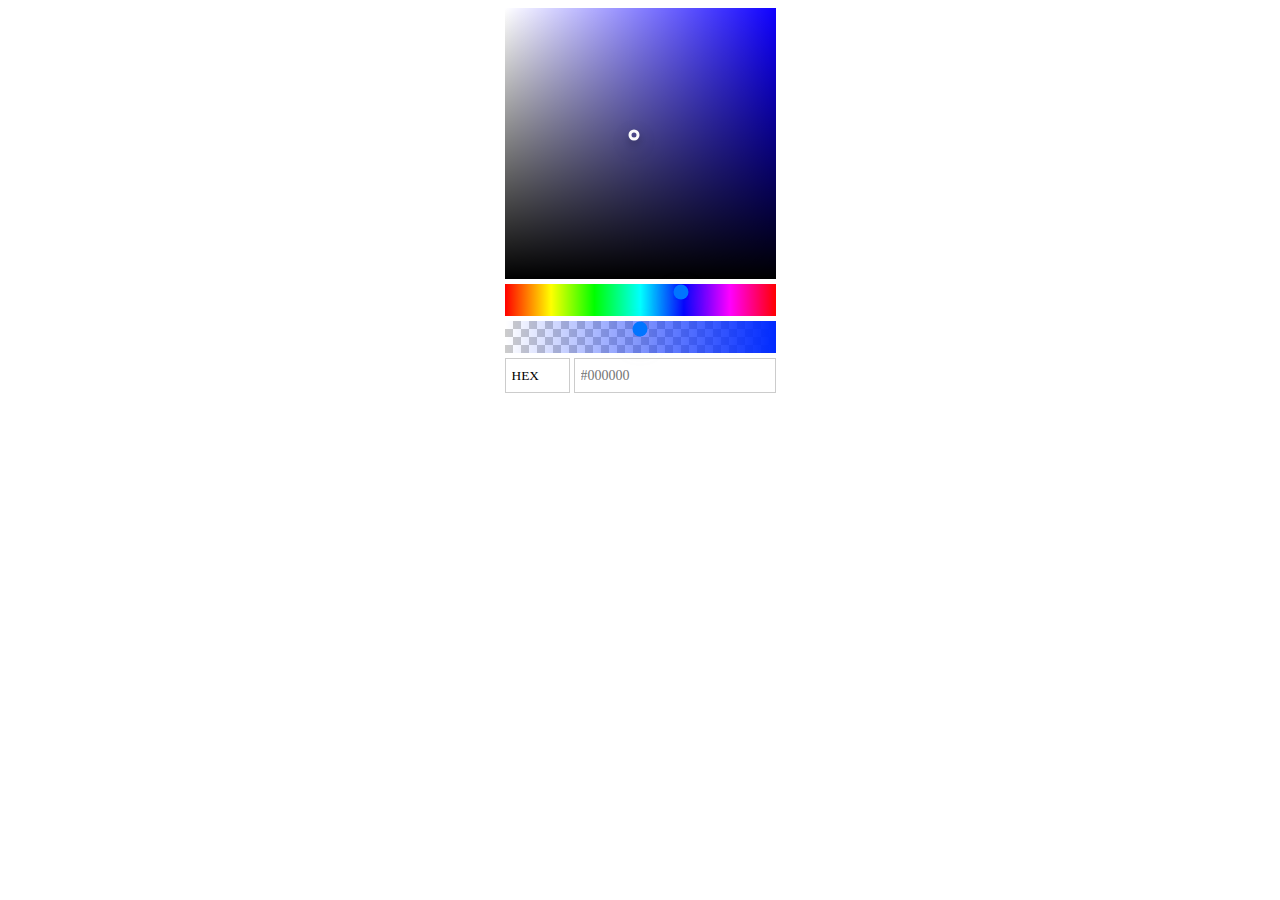
<file: 006-Canvas Color Picker/index.html>
<!DOCTYPE html>
<html lang="en">
<head>
	<meta charset="UTF-8">
	<meta name="viewport" content="width=device-width, initial-scale=1.0">
	<title>Document</title>
	<script src="helper/index.js"></script>
	<script src="wbtr-color-picker/index.js" type="module"></script>
</head>
<body>
	<wbtr-color-picker></wbtr-color-picker>
</body>
</html>
</file>
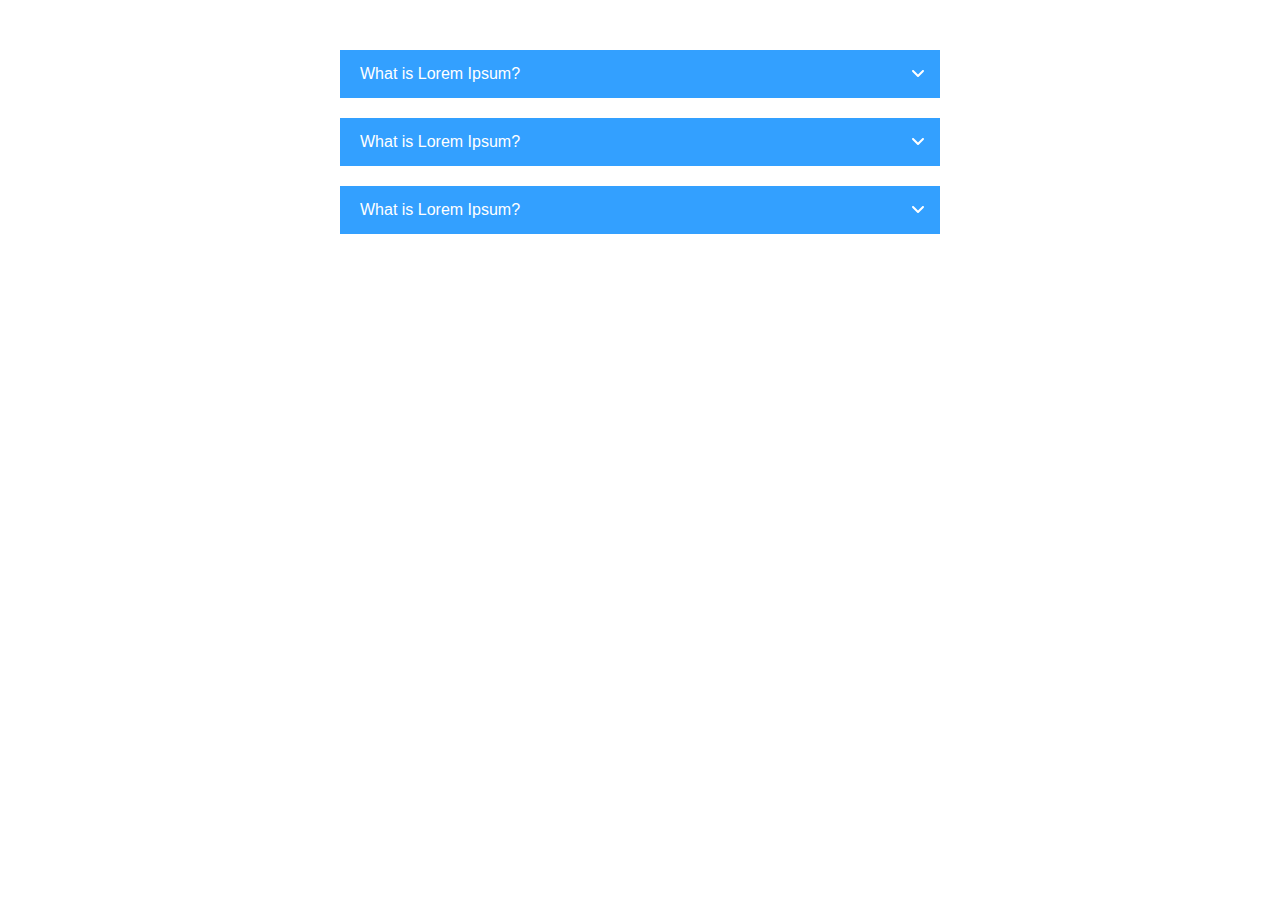
<file: 001-accordion/accordion.html>
<!DOCTYPE html>
<html lang="en">
<head>
	<meta charset="UTF-8">
	<meta name="viewport" content="width=device-width, initial-scale=1.0">
	<title>Document</title>
	<style>
		*{padding: 0;margin: 0;box-sizing: border-box;}
		body{padding: 50px 0;}

		.wbtr-accord{width: 600px;margin:0 auto;}
		.wbtr-accord-item + .wbtr-accord-item{margin-top: 20px;}
		.wbtr-accord-btn{display: inline-block;padding: 15px 20px;background: #33a0ff;color:#fff;border:none;width:100%;text-align: left;position: relative;font-size: 16px;cursor: pointer;}
		.wbtr-accord-btn::after{content:'';width:24px;height: 24px;background: url('data:image/svg+xml,<svg xmlns="http://www.w3.org/2000/svg" viewBox="0 0 448 512"><path fill="%2333a0ff" d="M201.4 374.6c12.5 12.5 32.8 12.5 45.3 0l160-160c12.5-12.5 12.5-32.8 0-45.3s-32.8-12.5-45.3 0L224 306.7 86.6 169.4c-12.5-12.5-32.8-12.5-45.3 0s-12.5 32.8 0 45.3l160 160z"/></svg>') no-repeat center center;background-size: 14px auto;filter: brightness(0) invert(1);position: absolute;top:calc(50% - 13px);right:10px;transition: 0.3s all linear;}		
		.wbtr-accord-item.active .wbtr-accord-btn::after{transform: rotate(-180deg);}
		.wbtr-accord-content{padding: 15px 10px;border:1px solid #33a0ff;}
		.wbtr-accord-content-wrapper{max-height: 0px;overflow: hidden;transition: 0.3s all linear;}
		


	</style>
</head>
<body>
	<div class="wbtr-accord">
		
		<div class="wbtr-accord-item">
			<button class="wbtr-accord-btn">What is Lorem Ipsum?</button>
			<div class="wbtr-accord-content-wrapper">
				<div class="wbtr-accord-content">
					<p>Lorem Ipsum is simply dummy text of the printing and typesetting industry. Lorem Ipsum has been the industry's standard dummy text ever since the 1500s, when an unknown printer took a galley of type and scrambled it to make a type specimen book. It has survived not only five centuries, but also the leap into electronic typesetting, remaining essentially unchanged. It was popularised in the 1960s with the release of Letraset sheets containing Lorem Ipsum passages, and more recently with desktop publishing software like Aldus PageMaker including versions of Lorem Ipsum.</p>
				</div>
				
			</div>	
		</div>
		<div class="wbtr-accord-item">
			<button class="wbtr-accord-btn">What is Lorem Ipsum?</button>
			<div class="wbtr-accord-content-wrapper">
				<div class="wbtr-accord-content">
					<p>Lorem Ipsum is simply dummy text of the printing and typesetting industry. Lorem Ipsum has been the industry's standard dummy text ever since the 1500s, when an unknown printer took a galley of type and scrambled it to make a type specimen book. It has survived not only five centuries, but also the leap into electronic typesetting, remaining essentially unchanged. It was popularised in the 1960s with the release of Letraset sheets containing Lorem Ipsum passages, and more recently with desktop publishing software like Aldus PageMaker including versions of Lorem Ipsum.</p>
				</div>
				
			</div>	
		</div>
		<div class="wbtr-accord-item">
			<button class="wbtr-accord-btn">What is Lorem Ipsum?</button>
			<div class="wbtr-accord-content-wrapper">
				<div class="wbtr-accord-content">
					<p>Lorem Ipsum is simply dummy text of the printing and typesetting industry. Lorem Ipsum has been the industry's standard dummy text ever since the 1500s, when an unknown printer took a galley of type and scrambled it to make a type specimen book. It has survived not only five centuries, but also the leap into electronic typesetting, remaining essentially unchanged. It was popularised in the 1960s with the release of Letraset sheets containing Lorem Ipsum passages, and more recently with desktop publishing software like Aldus PageMaker including versions of Lorem Ipsum.</p>
				</div>
				
			</div>	
		</div>	
	</div>

	<script>
		const ym_accord = () => {
			const accordEls = document.querySelectorAll('.wbtr-accord');
			accordEls.forEach((aEl)=>{
				aEl.addEventListener('click', (e)=>{

					const t = e.target;
					if(t.nodeName != 'BUTTON') return false;

					// collect elements
					const a = e.target.closest('.wbtr-accord');
					const aBtn = e.target.closest('.wbtr-accord-btn');
					const activeItem = e.target.closest('.wbtr-accord-item');
					const activeContentWrapper = aBtn.nextElementSibling;
					

					// if accordion toggle button click
					if(!aBtn) return false;


					// manage active accordion
					activeItem.classList.toggle('active');
					activeContentWrapper.style.maxHeight = activeContentWrapper.scrollHeight + 'px';
					if(!activeItem.classList.contains('active')) {
						activeContentWrapper.style.maxHeight = '0px';
					}


					// remove active class & max-height 0
					const aItems = a.querySelectorAll('.wbtr-accord-item');
					aItems.forEach((aItem)=>{
						if(!(aItem === activeItem)){
							aItem.classList.remove('active');
							const contentWrapper = aItem.querySelector('.wbtr-accord-content-wrapper');
							contentWrapper.style.maxHeight = '0px';
						}
					})
					
				})
			})
		}
		ym_accord();
	</script>
</body>
</html>
</file>
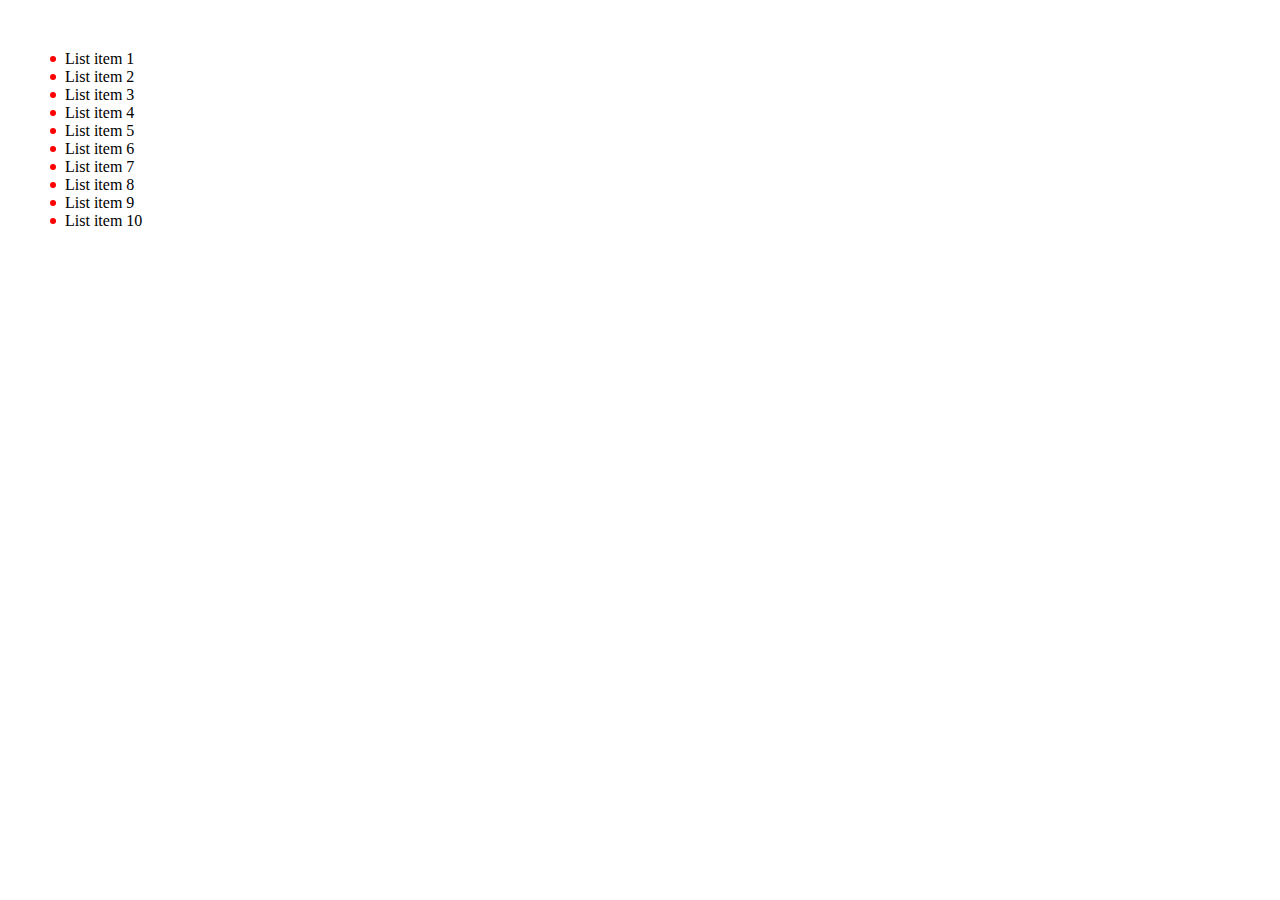
<file: 002-bullet dot/bullet-dot.html>
<!DOCTYPE html>
<html lang="en">
<head>
	<meta charset="UTF-8">
	<meta name="viewport" content="width=device-width, initial-scale=1.0">
	<title>Document</title>
</head>
<body>
	<style>
		*{padding: 0;margin: 0;box-sizing: border-box;}
		body{padding: 50px;}

		ul{list-style: none;}
		li{position: relative;padding-left: 15px;}
		li::before{content:'';width:6px;height:6px;background: red;position: absolute;;top:6px;left:0;border-radius: 50%;}
	</style>
	<ul>
		<li>List item 1</li>
		<li>List item 2</li>
		<li>List item 3</li>
		<li>List item 4</li>
		<li>List item 5</li>
		<li>List item 6</li>
		<li>List item 7</li>
		<li>List item 8</li>
		<li>List item 9</li>
		<li>List item 10</li>
	</ul>
</body>
</html>
</file>
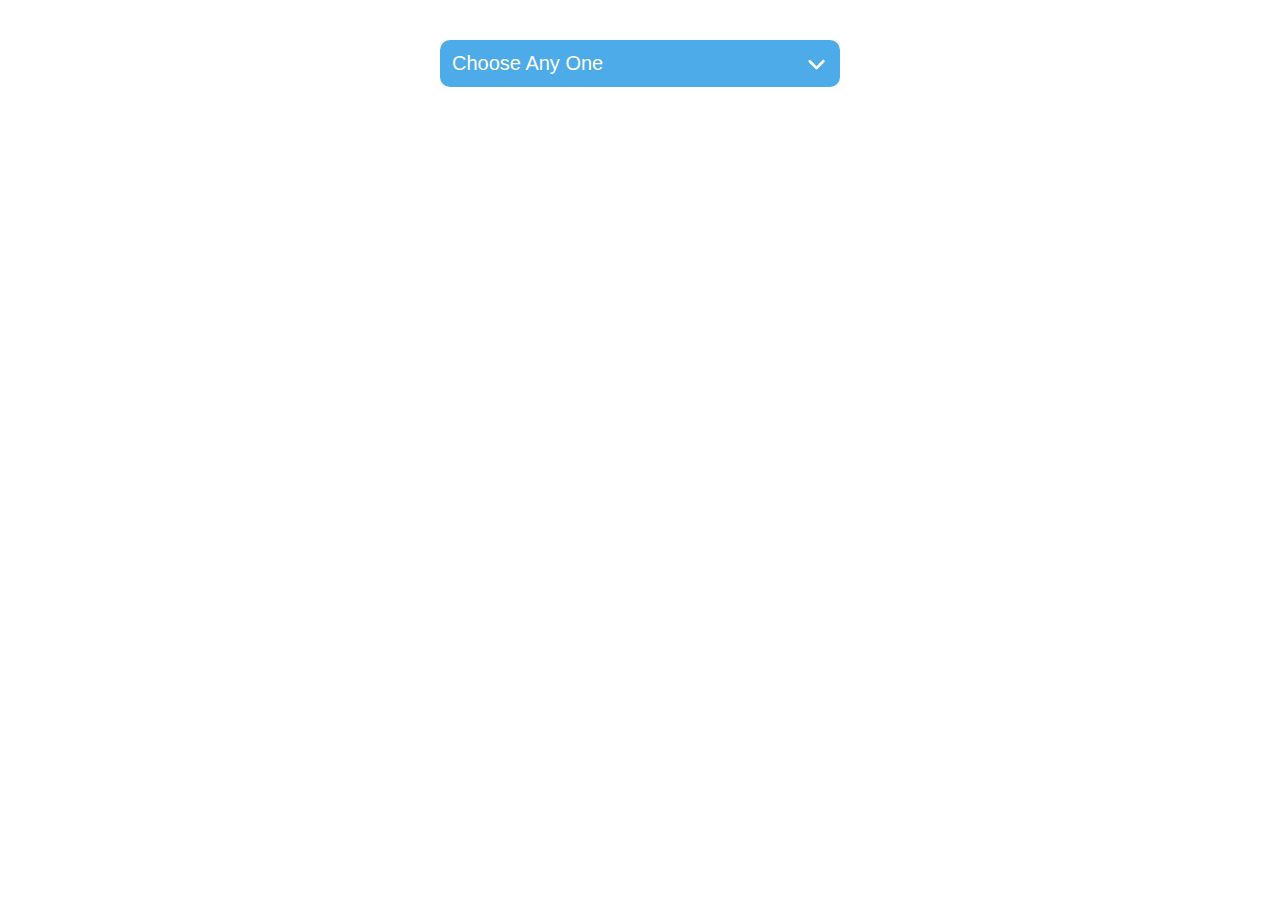
<file: 003-custom select/custom-select.html>
<!DOCTYPE html>
<html lang="en">
<head>
	<meta charset="UTF-8">
	<meta name="viewport" content="width=device-width, initial-scale=1.0">
	<title>Document</title>
</head>
<body>
	<style>
		*{padding: 0;margin: 0;box-sizing: border-box;}
		body{width:100%;height: 100vh;display: flex;justify-content: center;gap:30px;padding: 40px 0;align-items: flex-start;}

		.ym-select button{display: inline-block;background: transparent;color:#fff;border:none;}
		.ym-select-wrapper{max-width: 400px;width:100%;}
		.ym-select-list{max-height: 0px;transition: 0.5s all linear;overflow: hidden;border-bottom-left-radius: 10px;border-bottom-right-radius: 10px;pointer-events: none;}
		.ym-select-list li{padding: 8px 12px;border-top:1px solid #fff;}
		.ym-select-wrapper.show .ym-select-list{max-height: calc(100vh - 200px);overflow: auto;pointer-events: auto;}
		.ym-select{background: #4dabe9;color:#fff;border-radius: 10px;font-size: 20px;}
		.ym-selected-value{font-size: 20px;position: relative;display: block;width: 100%;text-align: left;padding: 12px 32px 12px 12px;}
		.ym-selected-value::after{content:'';position: absolute;top:50%;right:12px;transform: translateY(-50%);width:22px;height: 22px;
		background: url('data:image/svg+xml,<svg xmlns="http://www.w3.org/2000/svg" viewBox="0 0 448 512"><path fill="%23fff" d="M201.4 374.6c12.5 12.5 32.8 12.5 45.3 0l160-160c12.5-12.5 12.5-32.8 0-45.3s-32.8-12.5-45.3 0L224 306.7 86.6 169.4c-12.5-12.5-32.8-12.5-45.3 0s-12.5 32.8 0 45.3l160 160z"/></svg>') no-repeat center center;transition: 0.3s all linear;}
		.ym-select-wrapper.show .ym-selected-value::after{transform:rotate(-180deg);top:14px;}


		
	</style>
	
	<div class="ym-select-wrapper">
		<div class="ym-select">
			<input type="text" hidden="true" class="ym-selected-input">
			<button class="ym-selected-value ym-select-toggle-btn">Choose Any One</button>
			<ul class="ym-select-list">
				<li value="r1">Redmi</li>
				<li value="r2">Realme</li>
				<li value="v1">Vivo</li>
				<li value="o1">Oppo</li>
				<li value="r3">Red</li>
				<li value="g1">Green</li>
				<li value="b1">Blue</li>
				<li value="p1">Pink</li>
			</ul>
		</div>
	</div>
	

	<script>
		const ym_select = () => {

			// button toggle class - show
			const btns = document.querySelectorAll('.ym-select-toggle-btn');
			btns.forEach((btnEl)=>{
				btnEl.addEventListener('click', (e)=>{
					const wrapperEl = e.target.closest('.ym-select-wrapper');
					wrapperEl.classList.toggle('show');

					const wEls = document.querySelectorAll('.ym-select-wrapper');
					wEls.forEach((wEl)=>{
						if(wrapperEl === wEl) return false;
						wEl.classList.remove('show');
					})
				})
			})

			// select option
			const optionGroupEls = document.querySelectorAll('.ym-select-list');
			optionGroupEls.forEach((listUl)=>{
				listUl.addEventListener('click', (e)=>{
					const t = e.target.closest('[value]');
					if(t){
						const val = t.getAttribute('value');
						const text = t.innerHTML;
						const resultButton = e.target.closest('.ym-select-wrapper').querySelector('.ym-selected-value');
						const resultInput = e.target.closest('.ym-select-wrapper').querySelector('.ym-selected-input');
						resultButton.innerHTML = text;
						resultInput.value = val;
						resultButton.click();
					}

				})
			})

			// outside click of box - close box
			document.addEventListener('click', (e)=>{
				const t = e.target.closest('.ym-select-wrapper');
				if(t) {
					return false;
				} else{
					document.querySelectorAll('.ym-select-wrapper.show .ym-select-toggle-btn').forEach((btnEl)=>{
						btnEl.click();
					})
				}
				
			})
		}

		ym_select();
	</script>
</body>
</html>
</file>
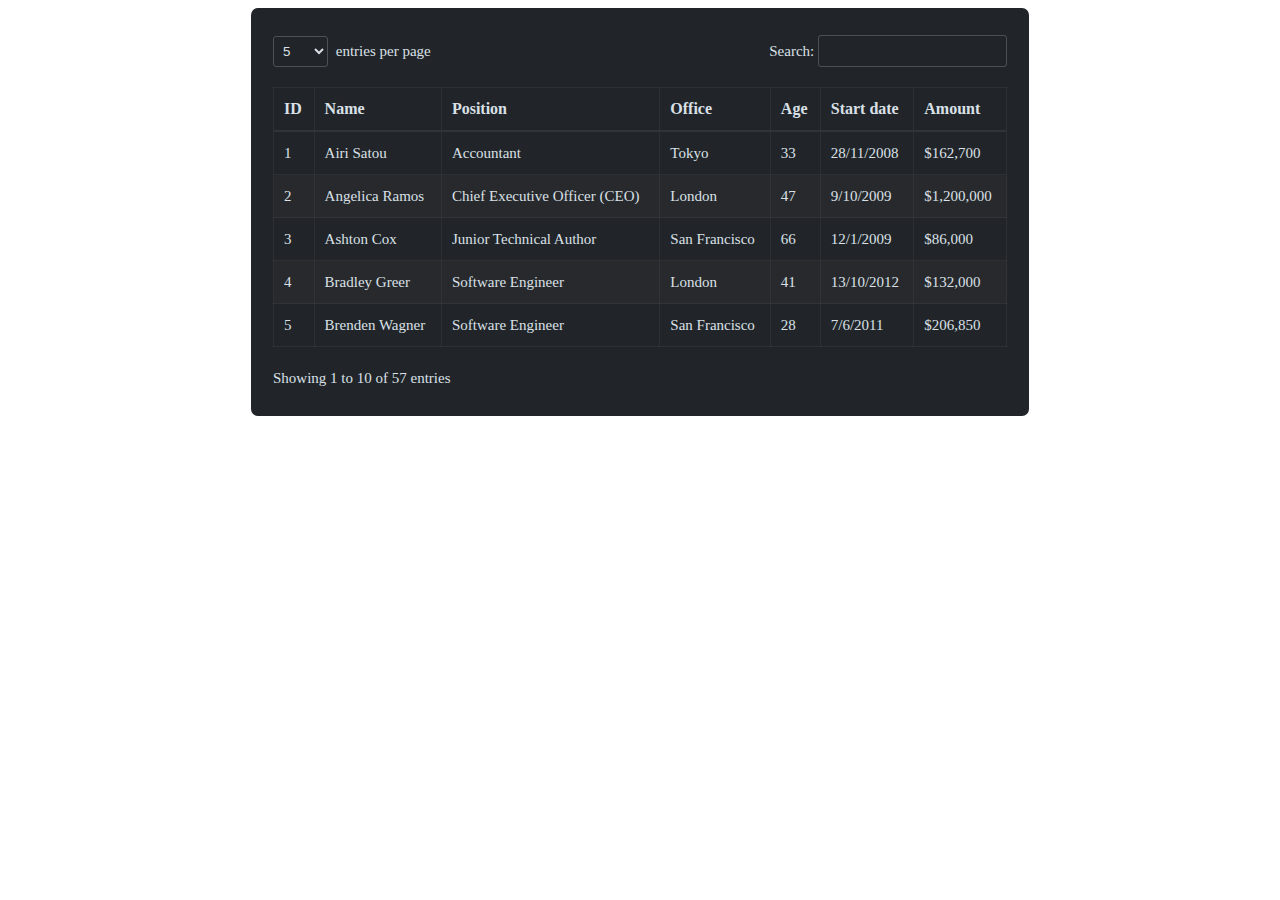
<file: 004-data table/data-table.html>
<!DOCTYPE html>
<html lang="en">
<head>
	<meta charset="UTF-8">
	<meta name="viewport" content="width=device-width, initial-scale=1.0">
	<title>Document</title>
</head>
<body>
	<style>
		.ym-dtable{background: #212529;max-width: 734px;margin:0 auto;color:#dae0e7;padding: 27px 22px;border-radius: 7px;font-size: 15px;line-height: calc(100% + 7px);display: flex;align-items: center;flex-wrap: wrap;}

		.ym-dtable-entries-per-page{margin-right: auto;}
		.ym-dtable-entries-per-page-select{background: #212529;border:1px solid #4d5154;color: inherit;margin-right: 4px;padding: 6px 5px;border-radius: 3px;color: #dae0e7;}
		.ym-dtable-entries-per-page-select option{background: #212529;color: #dae0e7;border: 1px solid rgba(255,255,255,.2);}

		.ym-dtable-live-search-input{border: 1px solid rgba(255,255,255,.2);background: inherit;height: 32px;padding: 5px;border-radius: 3px;}

		.ym-dtable-table{width:100%;margin-top: 20px;}
		.ym-dtable-table table{border-collapse: collapse;width:100%;}
		.ym-dtable-table tr:nth-child(even){background: rgba(53, 53, 53,0.3);}
		.ym-dtable-table tbody tr:hover{background: #353535;}
		.ym-dtable-table :where(table,td,th){border:1px solid rgba(255,255,255,.05);}
		.ym-dtable-table :where(th,td){padding: 10px;text-align: left;}
		.ym-dtable-table th{font-weight: 700;font-size: 16px;border-bottom:2px solid rgba(255,255,255,.07)}

		.ym-dtable-showing-entries{margin-top: 20px;margin-right: auto;}

		.ym-dtable-pagination{margin-top: 20px;}
		.ym-dtable-pagination button{background: inherit;color:inherit;border:none;padding: 7px 13px;border-radius: 2px;cursor: pointer;}
		.ym-dtable-pagination button.disable{color: #666;cursor: inherit;}
		.ym-dtable-pagination button:hover, .ym-dtable-pagination button.active{background: #353535;}		
		


	</style>
	<div class="ym-dtable">
		<div class="ym-dtable-entries-per-page">
			<select id="ym-dtable-entries-per-page-select" class="ym-dtable-entries-per-page-select">				
				<option value="5" select>5</option>
				<option value="10" select>10</option>
				<option value="15">15</option>
				<option value="20">20</option>
				<option value="100">100</option>
			</select>
			<label for="ym-dtable-entries-per-page-select">entries per page</label>
		</div>
		<div class="ym-dtable-live-search">
			<label for="ym-dtable-live-search">Search:</label>
			<input type="search" id="ym-dtable-live-search" class="ym-dtable-live-search-input">
		</div>
		<div class="ym-dtable-table">
			<table>
				<thead>
				   <tr>
				   	  <th>ID</th>
				      <th>Name</th>
				      <th>Position</th>
				      <th>Office</th>
				      <th>Age</th>
				      <th>Start date</th>	
				      <th>Amount</th>		      
				   </tr>
				</thead>

				<tbody>
				   <tr>
				   	  <td>1</td>
				      <td>Airi Satou</td>
				      <td>Accountant</td>
				      <td>Tokyo</td>
				      <td>33</td>
				      <td>28/11/2008</td>
				      <td>$162,700</td>
				   </tr>
				   <tr>
				   	  <td>2</td>
				      <td>Angelica Ramos</td>
				      <td>Chief Executive Officer (CEO)</td>
				      <td>London</td>
				      <td>47</td>
				      <td>9/10/2009</td>
				      <td>$1,200,000</td>
				   </tr>
				   <tr>
				   	  <td>3</td>
				      <td>Ashton Cox</td>
				      <td>Junior Technical Author</td>
				      <td>San Francisco</td>
				      <td>66</td>
				      <td>12/1/2009</td>
				      <td>$86,000</td>
				   </tr>
				   <tr>
				   	  <td>4</td>
				      <td>Bradley Greer</td>
				      <td>Software Engineer</td>
				      <td>London</td>
				      <td>41</td>
				      <td>13/10/2012</td>
				      <td>$132,000</td>
				   </tr>
				   <tr>
				   	  <td>5</td>
				      <td>Brenden Wagner</td>
				      <td>Software Engineer</td>
				      <td>San Francisco</td>
				      <td>28</td>
				      <td>7/6/2011</td>
				      <td>$206,850</td>
				   </tr>
				   <tr>
				   	  <td>6</td>
				      <td>Brielle Williamson</td>
				      <td>Integration Specialist</td>
				      <td>New York</td>
				      <td>61</td>
				      <td>2/12/2012</td>
				      <td>$372,000</td>
				   </tr>
				   <tr>
				   	  <td>7</td>
				      <td>Bruno Nash</td>
				      <td>Software Engineer</td>
				      <td>London</td>
				      <td>38</td>
				      <td>3/5/2011</td>
				      <td>$163,500</td>
				   </tr>
				   <tr>
				   	  <td>8</td>
				      <td>Caesar Vance</td>
				      <td>Pre-Sales Support</td>
				      <td>New York</td>
				      <td>21</td>
				      <td>12/12/2011</td>
				      <td>$106,450</td>
				   </tr>
				   <tr>
				   	  <td>9</td>
				      <td>Cara Stevens</td>
				      <td>Sales Assistant</td>
				      <td>New York</td>
				      <td>46</td>
				      <td>6/12/2011</td>
				      <td>$145,600</td>
				   </tr>
				   <tr>
				   	  <td>10</td>
				      <td>Cedric Kelly</td>
				      <td>Senior Javascript Developer</td>
				      <td>Edinburgh</td>
				      <td>22</td>
				      <td>29/3/2012</td>
				      <td>$433,060</td>
				   </tr>
				   <tr>
				   	  <td>11</td>
				      <td>Charde Marshall</td>
				      <td>Regional Director</td>
				      <td>San Francisco</td>
				      <td>36</td>
				      <td>16/10/2008</td>
				      <td>$470,600</td>
				   </tr>
				   <tr>
				   	  <td>12</td>
				      <td>Colleen Hurst</td>
				      <td>Javascript Developer</td>
				      <td>San Francisco</td>
				      <td>39</td>
				      <td>15/9/2009</td>
				      <td>$205,500</td>
				   </tr>
				   <tr>
				   	  <td>13</td>
				      <td>Dai Rios</td>
				      <td>Personnel Lead</td>
				      <td>Edinburgh</td>
				      <td>35</td>
				      <td>26/9/2012</td>
				      <td>$217,500</td>
				   </tr>
				   <tr>
				   	  <td>14</td>
				      <td>Donna Snider</td>
				      <td>Customer Support</td>
				      <td>New York</td>
				      <td>27</td>
				      <td>25/1/2011</td>
				      <td>$112,000</td>
				   </tr>
				   <tr>
				   	  <td>15</td>
				      <td>Doris Wilder</td>
				      <td>Sales Assistant</td>
				      <td>Sydney</td>
				      <td>23</td>
				      <td>20/9/2010</td>
				      <td>$85,600</td>
				   </tr>
				   <tr>
				   	  <td>16</td>
				      <td>Finn Camacho</td>
				      <td>Support Engineer</td>
				      <td>San Francisco</td>
				      <td>47</td>
				      <td>7/7/2009</td>
				      <td>$87,500</td>
				   </tr>
				   <tr>
				   	  <td>17</td>
				      <td>Fiona Green</td>
				      <td>Chief Operating Officer (COO)</td>
				      <td>San Francisco</td>
				      <td>48</td>
				      <td>11/3/2010</td>
				      <td>$850,000</td>
				   </tr>
				   <tr>
				   	  <td>18</td>
				      <td>Garrett Winters</td>
				      <td>Accountant</td>
				      <td>Tokyo</td>
				      <td>63</td>
				      <td>25/7/2011</td>
				      <td>$170,750</td>
				   </tr>
				   <tr>
				   	  <td>19</td>
				      <td>Gavin Cortez</td>
				      <td>Team Leader</td>
				      <td>San Francisco</td>
				      <td>22</td>
				      <td>26/10/2008</td>
				      <td>$235,500</td>
				   </tr>
				   <tr>
				   	  <td>20</td>
				      <td>Gavin Joyce</td>
				      <td>Developer</td>
				      <td>Edinburgh</td>
				      <td>42</td>
				      <td>22/12/2010</td>
				      <td>$92,575</td>
				   </tr>
				   <tr>
				   	  <td>21</td>
				      <td>Gloria Little</td>
				      <td>Systems Administrator</td>
				      <td>New York</td>
				      <td>59</td>
				      <td>10/4/2009</td>
				      <td>$237,500</td>
				   </tr>
				   <tr>
				   	  <td>22</td>
				      <td>Haley Kennedy</td>
				      <td>Senior Marketing Designer</td>
				      <td>London</td>
				      <td>43</td>
				      <td>18/12/2012</td>
				      <td>$313,500</td>
				   </tr>
				   <tr>
				   	  <td>23</td>
				      <td>Hermione Butler</td>
				      <td>Regional Director</td>
				      <td>London</td>
				      <td>47</td>
				      <td>21/3/2011</td>
				      <td>$356,250</td>
				   </tr>
				   <tr>
				   	  <td>24</td>
				      <td>Herrod Chandler</td>
				      <td>Sales Assistant</td>
				      <td>San Francisco</td>
				      <td>59</td>
				      <td>6/8/2012</td>
				      <td>$137,500</td>
				   </tr>
				   <tr>
				   	  <td>25</td>
				      <td>Hope Fuentes</td>
				      <td>Secretary</td>
				      <td>San Francisco</td>
				      <td>41</td>
				      <td>12/2/2010</td>
				      <td>$109,850</td>
				   </tr>
				   <tr>
				   	  <td>26</td>
				      <td>Howard Hatfield</td>
				      <td>Office Manager</td>
				      <td>San Francisco</td>
				      <td>51</td>
				      <td>16/12/2008</td>
				      <td>$164,500</td>
				   </tr>
				   <tr>
				   	  <td>27</td>
				      <td>Jackson Bradshaw</td>
				      <td>Director</td>
				      <td>New York</td>
				      <td>65</td>
				      <td>26/9/2008</td>
				      <td>$645,750</td>
				   </tr>
				   <tr>
				   	  <td>28</td>
				      <td>Jena Gaines</td>
				      <td>Office Manager</td>
				      <td>London</td>
				      <td>30</td>
				      <td>19/12/2008</td>
				      <td>$90,560</td>
				   </tr>
				   <tr>
				   	  <td>29</td>
				      <td>Jenette Caldwell</td>
				      <td>Development Lead</td>
				      <td>New York</td>
				      <td>30</td>
				      <td>3/9/2011</td>
				      <td>$345,000</td>
				   </tr>
				   <tr>
				   	  <td>30</td>
				      <td>Jennifer Acosta</td>
				      <td>Junior Javascript Developer</td>
				      <td>Edinburgh</td>
				      <td>43</td>
				      <td>1/2/2013</td>
				      <td>$75,650</td>
				   </tr>
				</tbody>

			</table>	
		</div>
		<div class="ym-dtable-showing-entries">
			<span>Showing 1 to 10 of 57 entries</span>
		</div>
		<div id="ym-dtable-pagination" class="ym-dtable-pagination"></div>

	</div>


<script>

	class YM_Data_Table {
		#id = {}; // all elements
 
		#bodyRows = []; // actual table body data

		// store elements
		#storeElements(){			
			this.#id.dtable = document.querySelector('.ym-dtable');
			this.#id.entriesPerPageSelect = this.#id.dtable .querySelector('.ym-dtable-entries-per-page-select');
			this.#id.dtableTable = this.#id.dtable .querySelector('.ym-dtable-table');			
			this.#id.dtableTableBody = this.#id.dtable .querySelector('.ym-dtable-table tbody');
			this.#id.paginationBox = this.#id.dtable .querySelector('.ym-dtable-pagination');
			this.#id.firstBtn = this.#id.dtable .querySelector('.ym-dtable-first-pagi-btn');
			this.#id.prevBtn = this.#id.dtable .querySelector('.ym-dtable-prev-pagi-btn');
			this.#id.nextBtn = this.#id.dtable .querySelector('.ym-dtable-next-pagi-btn');
			this.#id.lastBtn = this.#id.dtable .querySelector('.ym-dtable-last-pagi-btn');
		}

		// store table body actual data - page load
		#storeRows(){
			const tbodyRows = this.#id.dtableTableBody.querySelectorAll('tr');	
			tbodyRows.forEach((r,i)=>{
				r.setAttribute('data-row-id',i+1)
				this.#bodyRows.push(r.outerHTML);
			})
		}

		// show tbody rows as per entries per page - page load
		#showEntriesTableData(){
			const val = +this.#id.entriesPerPageSelect.value;				
			this.#id.dtableTableBody.innerHTML = this.#getBodyRows(val);
		}

		// pagination action - page load
		#dtablePaginationSetup(pageNumb=1){

			const totalRows = this.#bodyRows.length;
			const showRowPerPage = +this.#id.entriesPerPageSelect.value;
			const totalPages = Math.ceil(totalRows/showRowPerPage);

			let str = `
				<button class="ym-dtable-pagi-btn disable" id="ym-dtable-first-pagi-btn" data-ym-page-number="1">«</button>
			 	<button class="ym-dtable-pagi-btn disable" id="ym-dtable-prev-pagi-btn" data-ym-page-number="0">‹</button>
			`;

			// page range starting 3
			if(pageNumb < 4){
				for(let i=1; i<4; i++){
					if(i<=totalPages){
						str += `<button class="ym-dtable-pagi-btn ym-dtable-pagi-number-btn ${i===1 ? 'active ym-dtable-first-pagi-number-btn' : ''} ${i===totalPages ? 'ym-dtable-last-pagi-number-btn' : ''}" data-ym-page-number="${i}">${i}</button>`;
					}					
				}
			}

			// page mid range
			// page range ending 3

			// const totalRows = this.#bodyRows.length;
			// const showRowPerPage = +this.#id.entriesPerPageSelect.value;
			// const totalPages = Math.ceil(totalRows/showRowPerPage);
			// let str = `
			// 	<button class="ym-dtable-pagi-btn disable" id="ym-dtable-first-pagi-btn" data-ym-page-number="1">«</button>
			// 	<button class="ym-dtable-pagi-btn disable" id="ym-dtable-prev-pagi-btn" data-ym-page-number="0">‹</button>
			// `;
			// for(let i=1; i<=totalPages; i++){
			// 	str += `<button class="ym-dtable-pagi-btn ym-dtable-pagi-number-btn ${i===1 ? 'active ym-dtable-first-pagi-number-btn' : ''} ${i===totalPages ? 'ym-dtable-last-pagi-number-btn' : ''}" data-ym-page-number="${i}">${i}</button>`;
			// }
			// str += `
			// 	<button class="ym-dtable-pagi-btn" id="ym-dtable-next-pagi-btn" data-ym-page-number="2">›</button>
			// 	<button class="ym-dtable-pagi-btn" id="ym-dtable-last-pagi-btn" data-ym-page-number="${totalPages}">»</button>
			// `;
			// this.#id.paginationBox.innerHTML = str;
		}

		#getBodyRows(val){
			let str = ``;
			for(let i=0; i<val; i++){
				if(!this.#bodyRows[i]) continue; // if data less than required, skip
				str += this.#bodyRows[i];
			}
			return str;
		}

		// entries per page - Action
		#entriesPerPageSelectAction(){
			this.#id.entriesPerPageSelect.addEventListener('change',(e)=>{
				const val = +this.#id.entriesPerPageSelect.value;				
				this.#id.dtableTableBody.innerHTML = this.#getBodyRows(val);
				this.#dtablePaginationSetup();
			})
		}

		// get table rows based on page number as tring
		#getTableRowsAccordingToPageNumber(pageNumber){
			const entries = +this.#id.entriesPerPageSelect.value;
			const start_index = ((pageNumber-1)*entries);
			const fetchedRows = this.#bodyRows.slice(start_index, start_index+entries);
			return fetchedRows.join('');
		}

		// click action on pagination button
		#actionPaginationButton(){
			this.#id.paginationBox.addEventListener('click', (e)=>{

				let tBtn = e.target.closest('.ym-dtable-pagi-btn');
				if(tBtn.classList.contains('disable') || tBtn.classList.contains('active')) return false;
				const firstBtn = this.#id.paginationBox.querySelector('#ym-dtable-first-pagi-btn');
				const lastBtn = this.#id.paginationBox.querySelector('#ym-dtable-last-pagi-btn');
				const prevBtn = this.#id.paginationBox.querySelector('#ym-dtable-prev-pagi-btn');
				const nextBtn = this.#id.paginationBox.querySelector('#ym-dtable-next-pagi-btn');
				const numbBtns = this.#id.paginationBox.querySelectorAll('.ym-dtable-pagi-number-btn');
				const firstPagiNumbBtn = this.#id.paginationBox.querySelector('.ym-dtable-first-pagi-number-btn');
				const lastPagiNumbBtn = this.#id.paginationBox.querySelector('.ym-dtable-last-pagi-number-btn');
				const activeBtn = this.#id.paginationBox.querySelector('.ym-dtable-pagi-btn.active');

				if(!tBtn) return false;				

				// click on first, last, next, prev btn
				if(tBtn === firstBtn) {								
					tBtn = numbBtns[0];
				} else if (tBtn === lastBtn) {						
					tBtn = numbBtns[numbBtns.length-1];			
				} else if(tBtn === prevBtn) {
					tBtn = activeBtn.previousElementSibling;	
				} else if(tBtn === nextBtn) {
					tBtn = activeBtn.nextElementSibling;	
				}

				// control active class				
				numbBtns.forEach((btn)=>{
					if(tBtn === btn) {
						tBtn.classList.add('active');						
					} else {
						btn.classList.remove('active');
					}
				})

				prevBtn.setAttribute('data-ym-page-number',+tBtn.dataset.ymPageNumber-1);
				nextBtn.setAttribute('data-ym-page-number',+tBtn.dataset.ymPageNumber+1);				

				// enable - disable = first, last, next, prev btn				
				if(tBtn === firstPagiNumbBtn){
					firstBtn.classList.add('disable');
					prevBtn.classList.add('disable');
				} else {
					firstBtn.classList.remove('disable');
					prevBtn.classList.remove('disable');
				}
				if(tBtn == lastPagiNumbBtn){
					lastBtn.classList.add('disable');
					nextBtn.classList.add('disable');
				} else {
					lastBtn.classList.remove('disable');
					nextBtn.classList.remove('disable');
				}

				// structure add
				const rows = this.#getTableRowsAccordingToPageNumber(tBtn.dataset.ymPageNumber);
				this.#id.dtableTableBody.innerHTML = rows;

				// update pagination
				this.#dtablePaginationSetup(tBtn.dataset.ymPageNumber);

			})
		}

		static init(){
			const YM_Data_Table_Class = new YM_Data_Table();
			console.log(YM_Data_Table_Class.#id);
			YM_Data_Table_Class.#storeElements();
			YM_Data_Table_Class.#storeRows();
			YM_Data_Table_Class.#showEntriesTableData();
			YM_Data_Table_Class.#dtablePaginationSetup();
			YM_Data_Table_Class.#entriesPerPageSelectAction();	
			YM_Data_Table_Class.#actionPaginationButton();			
		}
	}

	YM_Data_Table.init();

	
</script>	
</body>
</html>
</file>
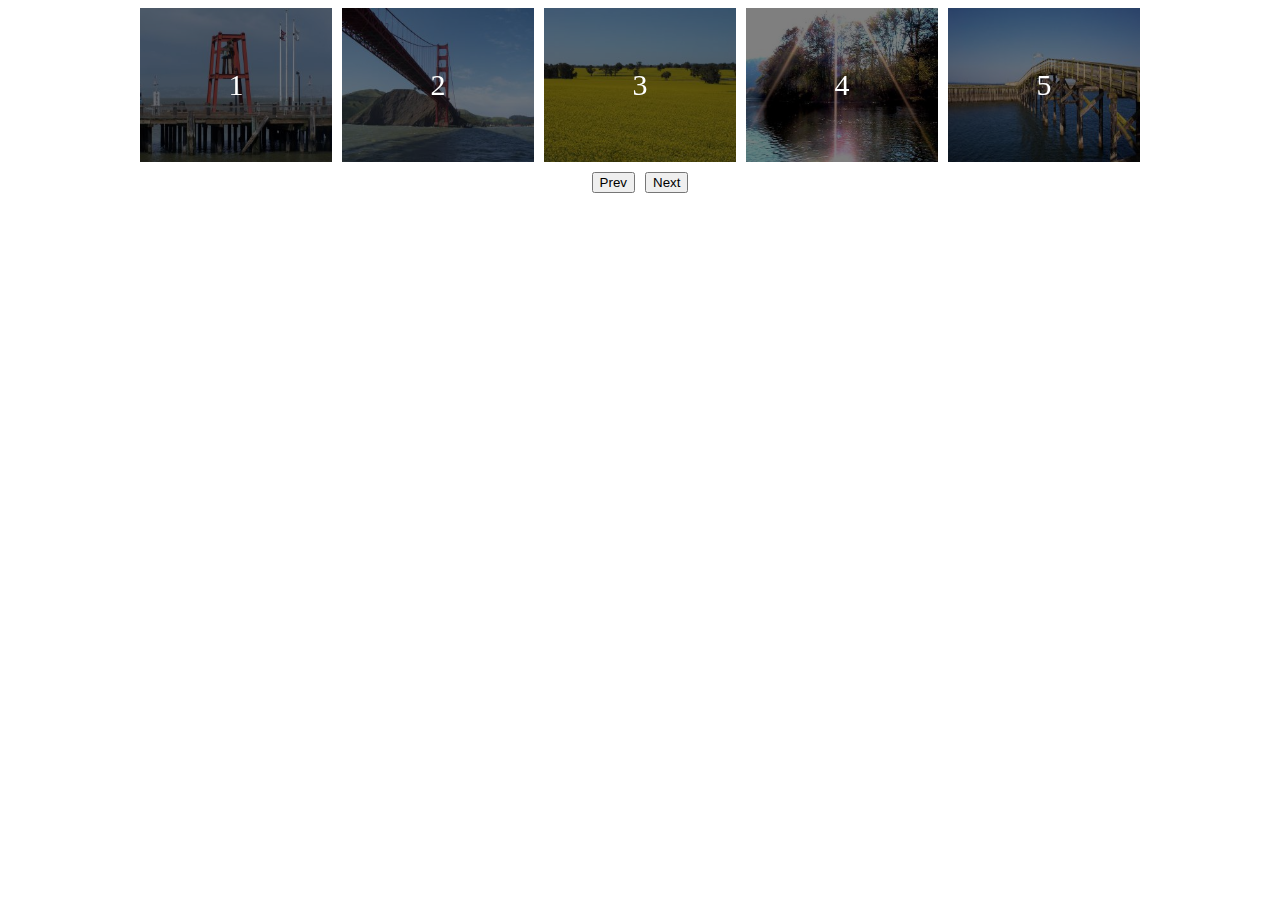
<file: 005-Slider/slider.html>
<!DOCTYPE html>
<html lang="en">
<head>
	<meta charset="UTF-8">
	<meta name="viewport" content="width=device-width, initial-scale=1.0">
	<title>Document</title>
</head>
<body>
	<style>
		.slider-track{overflow: hidden;max-width: 100%;width:100%;user-select: none;cursor: pointer;max-width: 1000px;margin:0 auto;}
		.slider-items-wrapper{width: 100%;position: relative;display: flex;justify-content: flex-start;align-items: center;/*transition:0.3s all linear;*/}
		.slider-items{display: flex;justify-content: flex-start;align-items: stretch;}		
		.slider-item{width: 20%;display: inline-flex;position: relative;isolation: isolate;}
		.slider-item::before{content:'';position: absolute;top:0;left: 0;width: 100%;height: 100%;background: rgba(0,0,0,0.5);}
		.slider-item img{width: 100%;max-height: 200px;z-index: -1;}
		.slider-item span{position: absolute;top: 50%;left: 50%;transform: translate(-50%,-50%);color: #fff;font-size: 30px;}

		.slider-navigations{display: flex;justify-content: center;align-items: center;gap:10px;margin-top: 10px;}

	</style>
	<div class="slider-wrapper" id="my-slider">
		<div class="slider-track">
			<div class="slider-items-wrapper">
				<div class="slider-items">
					<div class="slider-item">
						<img src="images/1.jpg" alt="">
						<span>1</span>
					</div>
					<div class="slider-item">
						<img src="images/2.jpg" alt="">
						<span>2</span>
					</div>
					<div class="slider-item">
						<img src="images/3.jpg" alt="">
						<span>3</span>
					</div>
					<div class="slider-item">
						<img src="images/4.jpg" alt="">
						<span>4</span>
					</div>
					<div class="slider-item">
						<img src="images/5.jpg" alt="">
						<span>5</span>
					</div>
					<div class="slider-item">
						<img src="images/6.jpg" alt="">
						<span>6</span>
					</div>
					<div class="slider-item">
						<img src="images/7.jpg" alt="">
						<span>7</span>
					</div>
					<div class="slider-item">
						<img src="images/8.jpg" alt="">
						<span>8</span>
					</div>
				</div>
			</div>
		</div>
		<div class="slider-navigations">
			<button class="prev-slider">Prev</button>
			<button class="next-slider">Next</button>
		</div>
	</div>

	<script>
		const WBTR_API = {

			el: '',
			parentEl: null,
			itemsEl: null,
			itemEls: null,	
			itemsWrapper: null,
			beforeFirstCloneEl: null,
			afterLastCloneEl: null,
			sliderNavigationsEl: null,
			pointer: {
				dX: 0,
				dY: 0,
				mX: 0,
				mY: 0,
			},
			centerTranslate: 0,
			currentTranslate: 0,
			

			storeElements: function(){
				this.parentEl = document.querySelector(this.el);
				this.sliderTrack = this.parentEl.querySelector('.slider-track');				
				this.itemsEl = this.parentEl.querySelector('.slider-items');				
				this.itemEls = this.parentEl.querySelectorAll('.slider-item');
				this.itemsWrapper = this.parentEl.querySelector('.slider-items-wrapper');
				this.sliderNavigationsEl = this.parentEl.querySelector('.slider-navigations');
			},

			setDimension: function(){
				const singleItemWidthPercentage = +(100/this.args.items).toFixed(2);
				const singleItemWidth = +((singleItemWidthPercentage*(this.sliderTrack.offsetWidth - (this.args.items-1)*this.args.gap))/100).toFixed(2);
				const totalItemsWidth = (singleItemWidth*this.itemEls.length)+((this.itemEls.length-1)*this.args.gap);
				this.itemsEl.style.width = totalItemsWidth.toFixed(2)+'px';		
				this.itemsEl.style.gap = this.args.gap+'px';
				this.itemsWrapper.style.width = ((totalItemsWidth*3)+(this.args.gap*2)).toFixed(2)+'px';
				this.itemsWrapper.style.gap = this.args.gap+'px';
				
				this.itemsWrapper.style.transform = `translate3d(-${totalItemsWidth*2+this.args.gap*2}px, 0px, 0px)`;
				this.currentTranslate = -totalItemsWidth*2-this.args.gap*2;
				this.centerTranslate = -totalItemsWidth*2-this.args.gap*2;

				this.itemEls.forEach((el)=>{
					el.style.width = singleItemWidth+'px';					
				})		
			},

			cloneItemsEl: function(){
				const cloneStr = this.itemsEl.outerHTML;
				this.itemsEl.insertAdjacentHTML('beforebegin', cloneStr+cloneStr);
				this.itemsEl.insertAdjacentHTML('afterend', cloneStr+cloneStr);
				this.itemsEl.classList.add('original');
				this.itemsEl.previousSibling.classList.add('clone', 'before-clone');
				this.itemsEl.previousSibling.previousSibling.classList.add('clone', 'before-clone', 'before-clone-first');
				this.itemsEl.nextSibling.classList.add('clone', 'after-clone');
				this.itemsEl.nextSibling.nextSibling.classList.add('clone', 'after-clone','after-clone-last');

				this.beforeFirstCloneEl = this.itemsEl.previousSibling.previousSibling;
				this.afterLastCloneEl = this.itemsEl.nextSibling.nextSibling;				
			},

			pointerSlide: function(){
				this.sliderTrack.addEventListener('pointerdown', (e)=>{
					this.pointerDownOnSlide(e);
				});
				this.sliderTrack.addEventListener('pointermove', (e)=>{
					this.pointerMoveOnSlide(e);
				});
				this.sliderTrack.addEventListener('pointerup', (e)=>{
					this.pointerUpOnSlide(e);
				});
			},

			pointerDownOnSlide: function(e){
				this.sliderTrack.setPointerCapture(e.pointerId);
				this.pointer.active = true;
				this.pointer.dX = e.clientX;
				this.pointer.dY = e.clientY;
			},

			pointerMoveOnSlide: function(e){
				if(!this.sliderTrack.hasPointerCapture(e.pointerId)) return false;
				if(!this.pointer.active) return false;
				
				this.pointer.mX = e.clientX;
				this.pointer.mY = e.clientY;

				if(this.pointer.mX > this.pointer.dX ) this.itemsWrapper.style.transform = `translate3d(${this.currentTranslate+this.pointer.mX-this.pointer.dX}px, 0px, 0px)`;
				if(this.pointer.mX < this.pointer.dX ) this.itemsWrapper.style.transform = `translate3d(${this.currentTranslate-(this.pointer.dX-this.pointer.mX)}px, 0px, 0px)`;	
			},

			pointerUpOnSlide: function(e){
				this.sliderTrack.releasePointerCapture(e.pointerId);
				this.currentTranslate = this.currentTranslate+this.pointer.mX-this.pointer.dX;
				this.pointer.active = false;

				this.pointer.dX = 0;
				this.pointer.dY = 0;
				this.pointer.mX = 0;
				this.pointer.mY = 0;
				
				this.controlCloneViewable();
			},

			controlCloneViewable(){

				const parentElRect = this.sliderTrack.getBoundingClientRect();
				const beforeFirstCloneElRect = this.beforeFirstCloneEl.getBoundingClientRect();
				const afterLastCloneElRect = this.afterLastCloneEl.getBoundingClientRect();

				// before clone viewable
				if(beforeFirstCloneElRect.right-parentElRect.left > 0){
					const beforeCloneFirstHiddenWidth = beforeFirstCloneElRect.width - (beforeFirstCloneElRect.right - parentElRect.left);					
					this.itemsWrapper.style.transform = `translate3d(${this.centerTranslate-beforeCloneFirstHiddenWidth}px, 0px, 0px)`;
					this.currentTranslate = this.centerTranslate;
				}

				// after clone viewable
				if(parentElRect.right > afterLastCloneElRect.left){
					const beforeCloneFirstDistanceWidth = afterLastCloneElRect.left - parentElRect.left;					
					this.itemsWrapper.style.transform = `translate3d(${this.centerTranslate+beforeCloneFirstDistanceWidth}px, 0px, 0px)`;
					this.currentTranslate = this.centerTranslate;
				}
			},

			slideNavigationHandle: function(){
				this.sliderNavigationsEl.addEventListener('click', (e)=>{
					this.slideNavigationEvent(e);
				})
			},

			slideNavigationEvent: function(e){				
				if(e.target.matches('.prev-slider')){
					this.sliderTrack.style.pointerEvents = 'none';
					this.itemsWrapper.style.transition = '0.8s all linear';
					
					this.itemsWrapper.style.transform = `translate3d(${this.currentTranslate + this.sliderTrack.offsetWidth+this.args.gap}px, 0px, 0px)`;	
					this.currentTranslate = this.currentTranslate + this.sliderTrack.offsetWidth+this.args.gap;	
					setTimeout(()=>{
						this.controlCloneViewable();
						this.itemsWrapper.style.transition = 'none';
						this.sliderTrack.style.pointerEvents = 'auto';
					},800);
				}
			},

			slider: function(el,args){
				this.el = el;
				this.args = args;
				this.storeElements();
				this.setDimension();
				this.cloneItemsEl();
				this.pointerSlide();
				this.slideNavigationHandle();
			},	
		}

		WBTR_API.slider('#my-slider',{
			items: 5,
			gap: 10,			
			dots: true,
		});
	</script>
</body>
</html>
</file>
